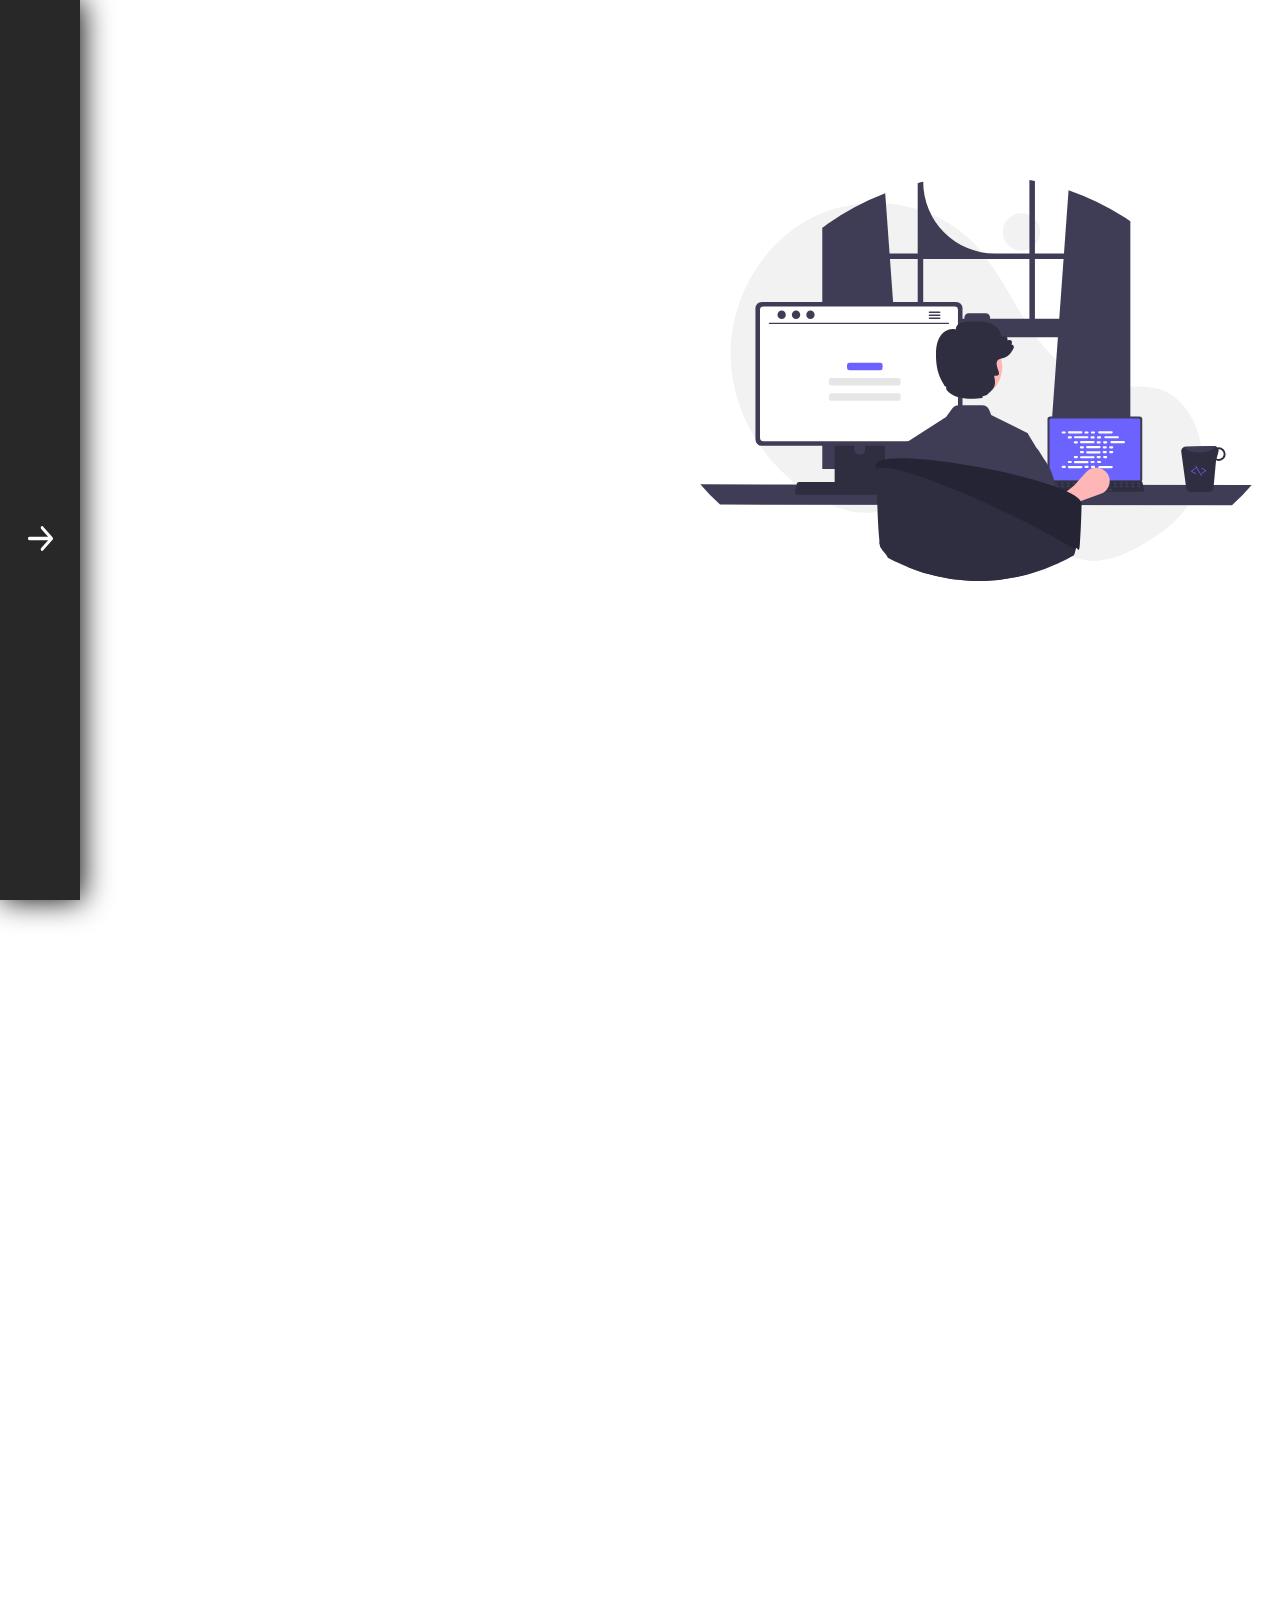
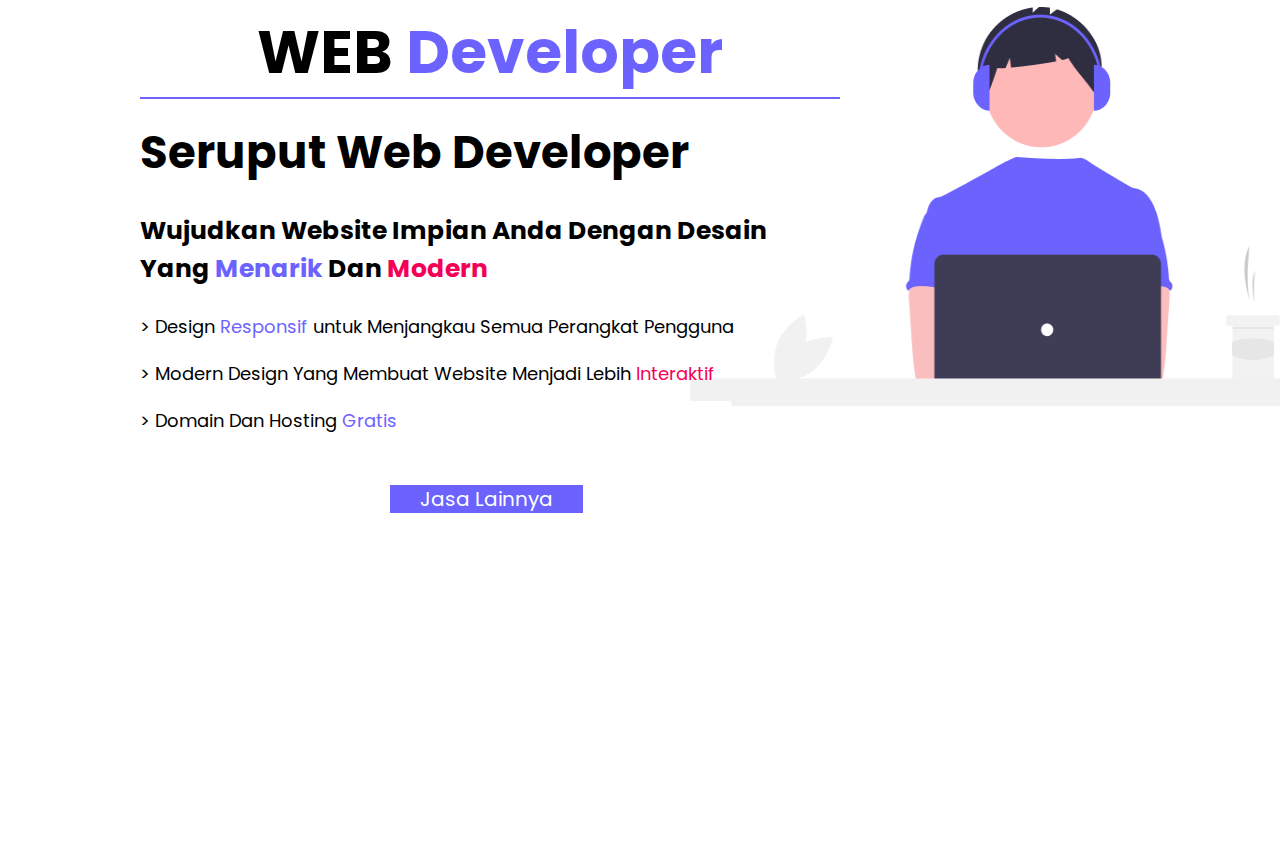
<file: index.html>
<!DOCTYPE html>
<html lang="en">
  <head>
    <meta charset="UTF-8" />
    <meta name="viewport" content="width=device-width, initial-scale=1.0" />
    <title>Seruput</title>

    <link
      href="https://cdn.jsdelivr.net/npm/bootstrap@5.3.2/dist/css/bootstrap.min.css"
      rel="stylesheet"
      integrity="sha384-T3c6CoIi6uLrA9TneNEoa7RxnatzjcDSCmG1MXxSR1GAsXEV/Dwwykc2MPK8M2HN"
      crossorigin="anonymous"
    />

    <!-- icon  -->
    <link
      rel="icon"
      type="image/x-icon"
      href="assets/WhatsApp Image 2023-12-03 at 15.24.05.jpeg"
    />
    <!-- font -->
    <link rel="preconnect" href="https://fonts.googleapis.com" />
    <link rel="preconnect" href="https://fonts.gstatic.com" crossorigin />
    <link
      href="https://fonts.googleapis.com/css2?family=Poppins:wght@100;200;500&display=swap"
      rel="stylesheet"
    />

    <!-- style css -->
    <link rel="stylesheet" href="style.css" />
  </head>

  <body>
    <!-- sidebar -->
    <div class="container">
      <div class="sidebar" style="--side: 1">
        <div class="item" id="item">
          <div class="icon">
            <img
              src="assets/WhatsApp Image 2023-12-03 at 15.24.05.jpeg"
              alt="icon"
            />
          </div>
          <div class="nav" id="navbar-example3">
            <ul>
              <li style="--i: 1">
                <a
                  style="--a: 1"
                  class="link active"
                  href="#home"
                  id="linkblue1"
                  onclick="blueCircel1()"
                  >Home</a
                >
                <a
                  href="#home"
                  id="blue1"
                  class="logo active"
                  onclick="blueCircel1()"
                  ><img
                    src="assets/vector/home.svg"
                    alt="home"
                    width="30px"
                    height="30px"
                /></a>
              </li>
              <li style="--i: 2">
                <a
                  href="#design"
                  style="--a: 2"
                  class="link"
                  id="linkred1"
                  onclick="redCircel1()"
                  >Design Grafis</a
                >
                <a href="#design" class="logo" id="red1" onclick="redCircel1()"
                  ><img src="assets/vector/design.svg" alt="design"
                /></a>
              </li>
              <li style="--i: 3">
                <a
                  href="#hweb"
                  class="link"
                  style="--a: 3"
                  id="linkblue2"
                  onclick="blueCircel2()"
                  >WEB Developer</a
                >
                <a href="#web" class="logo" id="blue2" onclick="blueCircel2()"
                  ><img src="assets/vector/web.svg" alt="web"
                /></a>
              </li>
              <li style="--i: 4">
                <a
                  href="#profil"
                  style="--a: 4"
                  class="link"
                  id="linkred2"
                  onclick="redCircel2()"
                  >Profile</a
                >
                <a href="#profil" class="logo" id="red2" onclick="redCircel2()"
                  ><img src="assets/vector/profil.svg" alt="profil"
                /></a>
              </li>
            </ul>
          </div>
          <button class="left" onclick="leftSide()">
            <img src="assets/vector/left.svg" alt="" />
          </button>
        </div>
      </div>
    </div>

    <div
      data-bs-spy="scroll"
      data-bs-target="#navbar-example3"
      data-bs-smooth-scroll="true"
      class="scrollspy-example-2"
      tabindex="0"
    >
      <!-- Home Start -->
      <section class="home" id="home">
        <div class="home-container">
          <h1 style="--home: 1">Seruput Company</h1>
          <div class="container-span">
            <h2 style="--home: 2">
              Design <span class="text1">Graphic</span> & Web
              <span class="text2">Developer</span>
            </h2>
          </div>
          <p style="--home: 3">Anda Puas Kami Tewas</p>
          <a style="--home: 4" href="#design"
            ><img src="assets/vector/downArrow.svg" alt="" width="25px"
          /></a>
        </div>
      </section>

      <!-- Design Start -->
      <section id="design" class="design">
        <img
          src="assets/undraw_designer_life_re_6ywf 1.png"
          alt="Designer-life"
          id="design-background"
        />
        <div class="design-container">
          <h1 class="design-title">
            Design <span class="text1">Graphic</span>
          </h1>
          <h2 class="design-subtitle">Seruput Design Graphic</h2>
          <h3 class="design-desc">
            Jadikan Brand Anda Bersinar dengan Desain Grafis yang
            <span class="text1">Kreatif</span> Dan
            <span class="text2">Elegan</span>
          </h3>
          <ul class="design-list-detail">
            <li class="list-item-detail" style="--b: 1">
              > Ciptakan <span class="text1">Logo</span> yang Mewakili Esensi
              Bisnis Anda
            </li>
            <li class="list-item-detail" style="--b: 2">
              > Desain <span class="text2">Brand</span> yang Membuat Anda
              Menonjol di Pasar
            </li>
            <li class="list-item-detail" style="--b: 3">
              > Ciptakan Produk <span class="text1">Merchandise</span> yang
              Memikat Perhatian
            </li>
          </ul>
          <a href="#" class="jasa-button">Jasa Lainnya</a>
        </div>
      </section>
      <!-- Design End -->

      <!-- Web Start -->
      <section class="hweb" id="web">
          <div class="web-cores">
            <h1 class="web-title">WEB <span class="text2">Developer</span></h1>
            <h2 class="web-subtitle">Seruput Web Developer</h2>
            <h3 class="web-desc">Wujudkan Website Impian Anda Dengan Desain Yang <span class="text2">Menarik</span> Dan <span class="text1">Modern</span></h3>
            <ul class="web-list-detail">
              <li class="list-item-detail">> Design <span class="text2">Responsif</span> untuk Menjangkau Semua Perangkat Pengguna</li>
              <li class="list-item-detail">> Modern Design Yang Membuat Website Menjadi Lebih <span class="text1">Interaktif</span></li>
              <li class="list-item-detail">> Domain Dan Hosting <span class="text2">Gratis</span></li>
            </ul>
            <a href="#" class="web-button">Jasa Lainnya</a>
          </div>
          <img src="assets/undraw_coding_re_iv62 1.png" alt="web-background" id="web-background">
      </section>
      <!-- Web End -->
    </div>

    <!-- Script JS -->
    <script src="script.js"></script>

    <!-- script boostrap -->
    <script
      src="https://cdn.jsdelivr.net/npm/bootstrap@5.3.2/dist/js/bootstrap.bundle.min.js"
      integrity="sha384-C6RzsynM9kWDrMNeT87bh95OGNyZPhcTNXj1NW7RuBCsyN/o0jlpcV8Qyq46cDfL"
      crossorigin="anonymous"
    ></script>
    <script
      src="https://cdn.jsdelivr.net/npm/@popperjs/core@2.11.8/dist/umd/popper.min.js"
      integrity="sha384-I7E8VVD/ismYTF4hNIPjVp/Zjvgyol6VFvRkX/vR+Vc4jQkC+hVqc2pM8ODewa9r"
      crossorigin="anonymous"
    ></script>
    <script
      src="https://cdn.jsdelivr.net/npm/bootstrap@5.3.2/dist/js/bootstrap.min.js"
      integrity="sha384-BBtl+eGJRgqQAUMxJ7pMwbEyER4l1g+O15P+16Ep7Q9Q+zqX6gSbd85u4mG4QzX+"
      crossorigin="anonymous"
    ></script>
  </body>
</html>
</file>
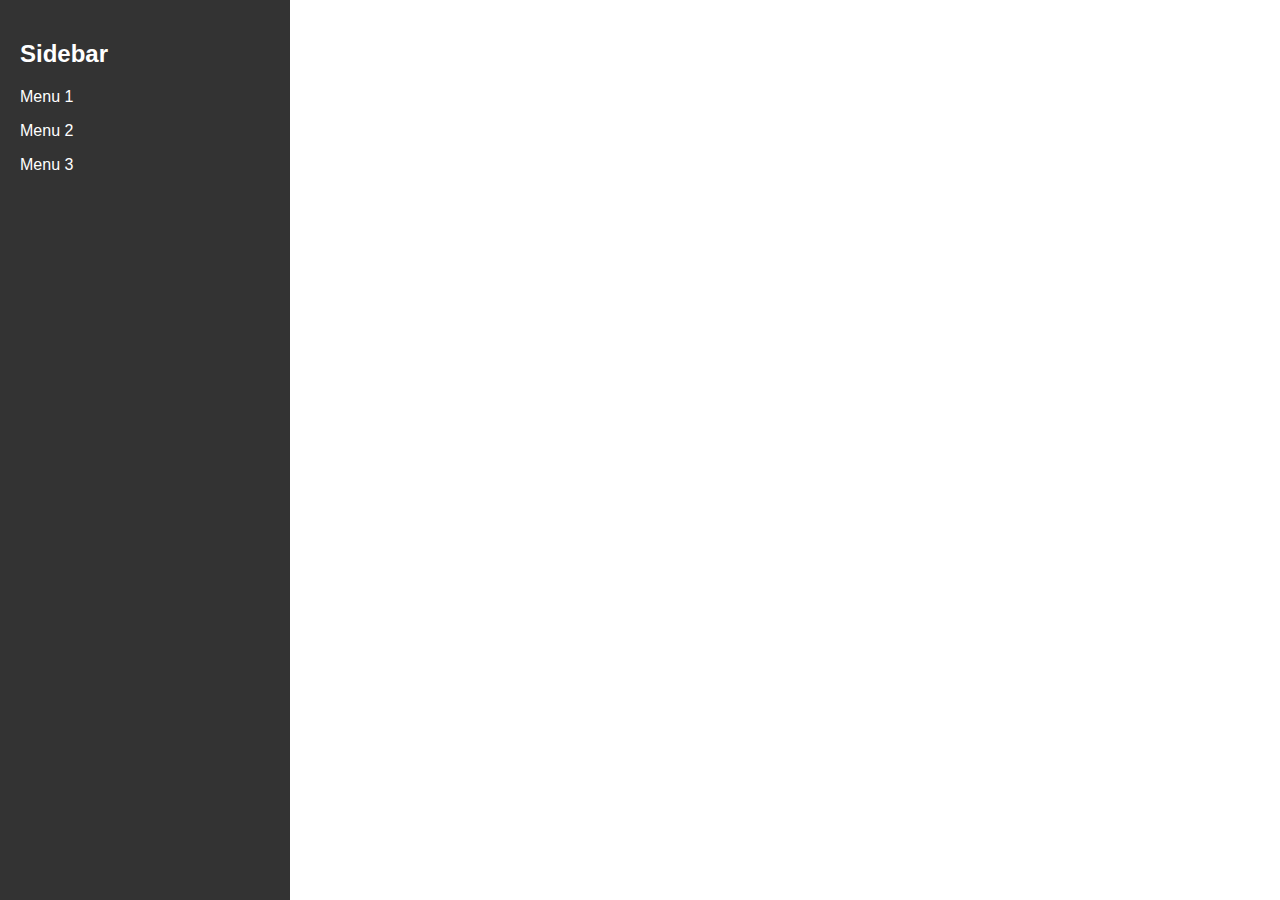
<file: test.html>
<!DOCTYPE html>
<html lang="en">
  <head>
    <meta charset="UTF-8" />
    <meta name="viewport" content="width=device-width, initial-scale=1.0" />
    <title>Sidebar Example</title>
    <style>
      body {
        font-family: "Arial", sans-serif;
        margin: 0;
        padding: 0;
        box-sizing: border-box;
      }

      .container {
        display: flex;
      }

      .sidebar {
        width: 250px;
        background-color: #333;
        padding: 20px;
        color: #fff;
        bottom: 0;
        position: fixed;
        top: 0;
      }

      .content {
        flex: 1;
        padding: 20px;
      }
    </style>
  </head>
  <body>
    <div class="container">
      <div class="sidebar">
        <h2>Sidebar</h2>
        <p>Menu 1</p>
        <p>Menu 2</p>
        <p>Menu 3</p>
      </div>
      <div class="content">
        <h2>Main Content</h2>
        <p>Ini adalah konten utama.</p>
      </div>
    </div>
  </body>
</html>
</file>
<file: style.css>
:root {
  --bg: #282828;
  --primaryy: #6c63ff;
  --secondary: #f50057;
}

* {
  padding: 0;
  margin: 0;
  box-sizing: border-box;
}

html {
  scroll-behavior: smooth;
}

body {
  background-color: #fff;
  font-family: "Poppins", sans-serif;
  overflow-x: hidden;
}

ol,
ul {
  padding-left: 0px;
}

/* text primary */
.text1 {
  color: var(--secondary);
}

.text2 {
  color: #6c63ff;
}

/* sidebar */
.container {
  display: flex;
}

@keyframes sidebar {
  0% {
    transform: translateX(-100%);
  }
  100% {
    transform: translateX(0%);
  }
}

.sidebar {
  box-shadow: 2px 0 30px black;
  min-width: 80px;
  display: flex;
  justify-content: center;
  animation: sidebar 1s ease-in-out;
  transform: translateX(0%);
  background-color: var(--bg);
  position: fixed;
  bottom: 0;
  top: 0;
  left: 0;
  animation: sidebar 0.5s ease-in-out;
  z-index: 9999;
}

.sidebar .item {
  list-style: none;
  text-align: center;
}

.sidebar .item .icon {
  padding-top: 21px;
  margin-bottom: 100px;
  animation: icon-top ease forwards;
  animation-duration: 1s, 1s, 0.5s;
  /* transform: translateX(0%); */
  animation-delay: calc(0.2s * var(--side));
  opacity: 0;
}

@keyframes icon-top {
  0% {
    transform: translateY(-100%);
    opacity: 0;
  }

  100% {
    transform: translateY(0%);
    opacity: 1;
  }
}

.sidebar .item .icon img {
  border-radius: 50%;
  border: solid #fff 2px;
  width: 50px;
  height: 50px;
}

.sidebar .item .nav ol ul {
  padding-left: 0px;
}

.sidebar .item .nav li {
  list-style: none;
  animation: side-left 0.5s ease forwards;
  animation-delay: calc(0.2s * var(--i));
  opacity: 0;
}

.sidebar .item .nav li a {
  display: flex;
  justify-content: center;
  padding: 11px;
  margin-bottom: 20px;
  border-radius: 50%;
  transition: 0.3s ease;
}

@keyframes side-left {
  0% {
    transform: translateX(-100%);
    opacity: 0;
  }
  100% {
    transform: translateX(0);
    opacity: 1;
  }
}

.sidebar .item .nav li #blue1.active,
.sidebar .item .nav li #blue2.active {
  background-color: var(--primaryy);
  border-radius: 50%;
  animation: zoom 0.2s ease;
}

@keyframes zoom {
  0% {
    transform: scale(1);
  }
  50% {
    transform: scale(1.4);
  }
  100% {
    transform: scale(1);
  }
}

.sidebar .item .nav li #red1.active,
.sidebar .item .nav li #red2.active {
  background-color: var(--secondary);
  border-radius: 50%;
  animation: zoom 0.2s ease;
}

.sidebar .item .nav li img {
  width: 25px;
  height: 25px;
}

.sidebar .item .left {
  margin-top: 80px;
  border: none;
  background-color: transparent;
}

.sidebar .item .left img {
  width: 25px;
  height: 25px;
}

.sidebar .item.active {
  width: 290px;
  transform: translateX(-200px);
  animation: left 0.8s ease forwards;
}

@keyframes left {
  0% {
    transform: translateX(-200px);
  }
  100% {
    transform: translateX(0px);
  }
}

.sidebar .item.active .icon {
  width: 56px;
  margin-left: 30px;
}

.sidebar .item.active .nav li {
  justify-content: space-between;
  display: flex;
  margin: 0px 20px;
}

.sidebar .item.active .nav li .link {
  font-size: 20px;
  color: #fff;
  text-decoration: none;
  animation: linkLeft 0.5s ease forwards;
  transform: translateX(-100px);
  animation-delay: calc(0.2s * var(--a));
  opacity: 0;
  display: flex;
}

@keyframes linkLeft {
  0% {
    transform: translateX(-200px);
    opacity: 0;
  }
  100% {
    transform: translateX(0px);
    opacity: 1;
  }
}

.sidebar .item.active .nav li #linkblue1.active,
.sidebar .item.active .nav li #linkblue2.active {
  color: var(--primaryy);
}

.sidebar .item.active .nav li #linkred1.active,
.sidebar .item.active .nav li #linkred2.active {
  color: var(--secondary);
}

.sidebar .item.active .nav li .logo {
  padding: 10px 15px;
  align-items: center;
  animation: iconLeft 0.2s ease forwards;
}

.sidebar .item .nav li .link {
  display: none;
}

/* home */
.home {
  min-height: 100vh;
  background-image: url(assets/undraw_programming_re_kg9v.svg);
  background-repeat: no-repeat;
  background-size: 552px 401px;
  background-position-x: 700px;
  background-position-y: 180px;
  opacity: 0;
  transition: 0.5s;
  /* background-attachment: fixed; */
}

.home.active {
  opacity: 1;
}

.home .home-container {
  padding: 50px 133px;
  padding-right: 21px;
}

.home .home-container h1 {
  font-size: 75px;
  text-shadow: 0px 4px 4px rgba(0, 0, 0, 0.25);
  animation: left-home-h1 1.5s ease forwards;
  opacity: 0;
  transform: translateX(-2000px);
  animation-delay: calc(0.2s * var(--home));
}

@keyframes left-home-h1 {
  0% {
    opacity: 0;
    transform: translateX(-2000px);
  }
  100% {
    opacity: 1;
    transform: translateX(0px);
  }
}

.home .home-container .container-span h2 {
  font-size: 45px;
  text-shadow: 0px 4px 4px rgba(0, 0, 0, 0.25);
  width: 560px;
  font-weight: 600;
  line-height: 65px;
  padding-bottom: 20px;
  border-bottom: var(--bg) solid 2px;
  animation: left-home-h1 1.8s ease forwards;
  opacity: 0;
  transform: translateX(-2000px);
}

.home .home-container p {
  margin-top: 20px;
  font-size: 20px;
  animation: left-home-h1 2s ease forwards;
  opacity: 0;
  transform: translateX(-2000px);
}

.home .home-container a {
  position: relative;
  background-color: var(--secondary);
  display: flex;
  width: 200px;
  height: 40px;
  justify-content: center;
  padding: 8px;
  margin-top: 20px;
  animation: bottom-home-h1 2s ease forwards;
  opacity: 0;
  transform: translateY(200px);
}

@keyframes bottom-home-h1 {
  0% {
    opacity: 0;
    transform: translateY(200px);
  }
  100% {
    opacity: 1;
    transform: translateY(0px);
  }
}

.home .home-container a img {
  z-index: 2;
}

.home .home-container a::before {
  content: "";
  bottom: 0;
  left: 0;
  position: absolute;
  width: 200px;
  height: 0px;
  background-color: var(--primaryy);
  transition: 0.3s;
  z-index: -1;
}

.home .home-container a:hover::before {
  /* width: 200px; */
  height: 40px;

  z-index: 1;
}

/* Design */
.design {
  display: inline-flex;
  padding: 60px 40px 90px 100px;
  justify-content: space-between;
  transition: 0.2s;
  opacity: 0;
}

.design.active {
  opacity: 1;
}

.design.active #design-background {
  animation: left-design 1s ease forwards;
  transform: translateX(-500px);
  opacity: 0;
}

@keyframes left-design {
  0% {
    transform: translateX(-500px);
    opacity: 0;
  }
  100% {
    transform: translateX(0px);
    opacity: 1;
  }
}

#design-background {
  position: relative;
  top: 120px;
  width: 500px;
  height: 351px;
  background: none;
}

.design-container {
  position: relative;
  margin-left: 40px;
}

.design-title {
  text-align: center;
  border-bottom: var(--secondary) solid 2px;
  font-size: 60px;
  margin-bottom: 50px;
  transform: translateY(200px);
  opacity: 0;
}

.design.active .design-title {
  transform: translateX(500px);
  opacity: 0;
  animation: right-design 1s ease forwards;
  visibility: hidden;
}

@keyframes right-design {
  0% {
    transform: translateX(500px);
    opacity: 0;
    visibility: hidden;
  }
  100% {
    transform: translateX(0px);
    opacity: 1;
    visibility: visible;
  }
}

.design-subtitle {
  font-size: 45px;
}

.design.active .design-subtitle {
  transform: translateX(500px);
  opacity: 0;
  animation: right-design 1.5s ease forwards;
  visibility: hidden;
}

.design-desc {
  font-size: 25px;
  margin: 20px 0;
}

.design.active .design-desc {
  transform: translateX(500px);
  opacity: 0;
  animation: right-design 1.5s ease forwards;
  visibility: hidden;
}

.design-list-detail {
  list-style-type: none;
  font-size: 18px;
}

.list-item-detail {
  margin: 20px 0px;
}

.design.active .list-item-detail {
  transform: translateX(500px);
  opacity: 0;
  animation: right-design 1.5s ease forwards;
  visibility: hidden;
  animation-delay: calc(0.2s * var(--b));
}

.jasa-button {
  position: relative;
  left: 250px;
  top: 30px;
  text-align: center;
  text-decoration: none;
  font-size: 20px;
  color: white;
  background-color: var(--secondary);
  padding: 0px 30px;
}

/* Web Start */
.hweb {
  min-height: 100vh;
  background: white;
  padding: 60px 40px 90px 140px;
  display: flex;
  flex-direction: row;
}

.web-cores {
  z-index: 1;
  width: 700px;
}

#web-background {
  height: 399px;
  width: 600px;
  background: none;
  flex-shrink: 0;
  position: absolute;
  transform: translateX(550px);
}

.web-title {
  font-size: 60px;
  text-align: center;
  border-bottom: var(--primaryy) 2px solid;
  margin-bottom: 20px;
}

.web-subtitle {
  font-size: 45px;
}

.web-desc {
  font-size: 25px;
  margin: 25px 0;
}

.web-list-detail {
  list-style-type: none;
  font-size: 18px;
}

.web-button {
  position: relative;
  left: 250px;
  top: 30px;
  text-align: center;
  text-decoration: none;
  font-size: 20px;
  color: white;
  background-color: var(--primaryy);
  padding: 0px 30px;
}
/* Web End */
</file>
